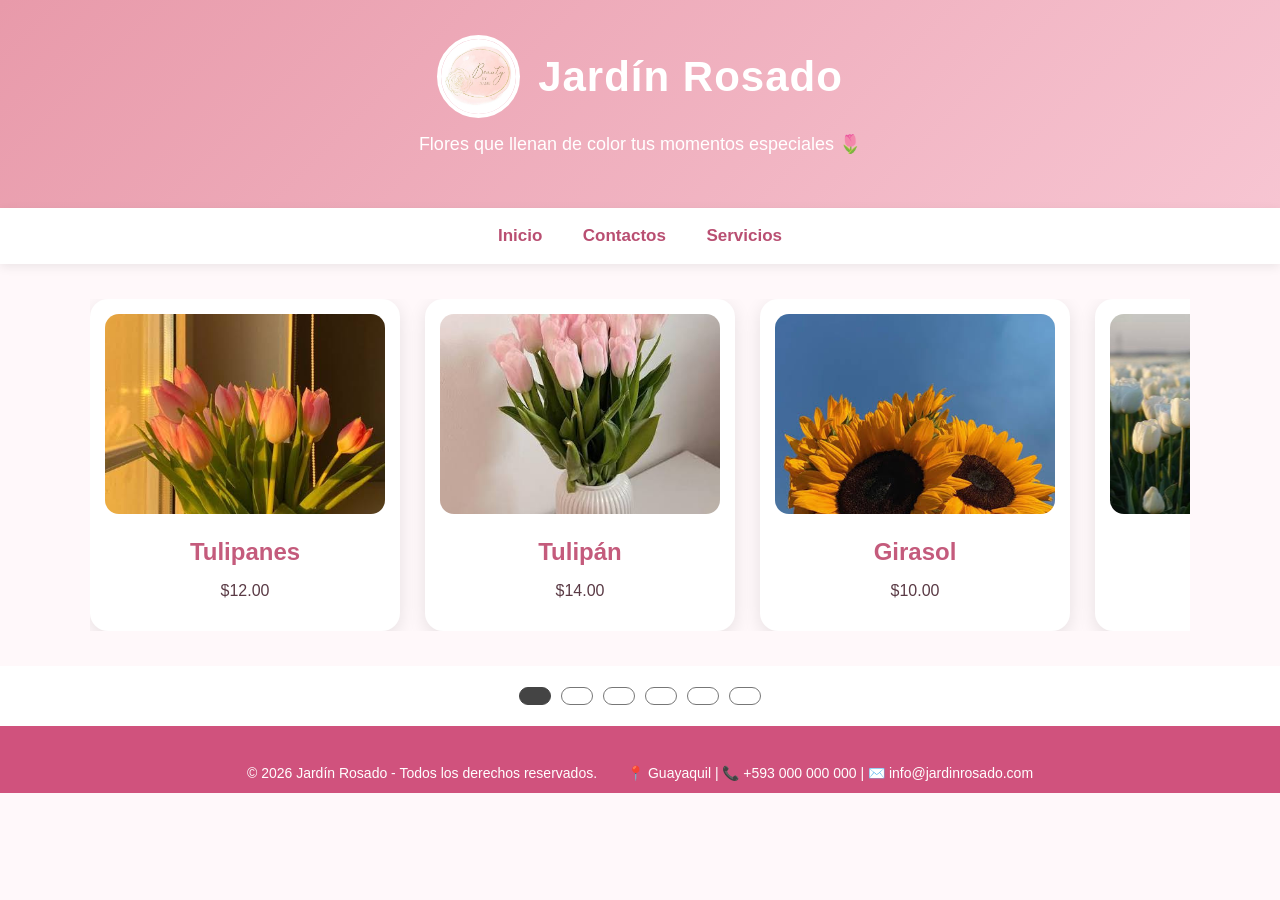
<file: index.html>
<!DOCTYPE html>
<html lang="es">

<head>

   <meta charset="UTF-8">

   <meta name="viewport" content="width=device-width, initial-scale=1.0">
   
   <title>Jardín Rosado</title>

   <link rel="icon" type="logito/jpeg" href="img/logo.jpg">
  
   <link rel="stylesheet" href="css/estilo.css">

</head>
<body>

    <header>

        <div class="titulo">

            <img src="img/logo.jpg" alt="Logo de flores">

            <h1>Jardín Rosado</h1>

        </div>

        <p>Flores que llenan de color tus momentos especiales 🌷</p>

    </header>


    <nav>

        <a href="#">Inicio</a>   

        <a href="paginas/contactos.html">Contactos</a>

        <a href="paginas/servicios.html">Servicios</a>

    </nav>


    <!-- PLANTAS -->

    <div class="carrusel">

        <div class="ventana">

            <div class="tarjetas" id="tarjetas">


                <div class="tarjeta">

                    <img src="img/tulipanes.jpg" alt="Tulipanes">

                    <h2>Tulipanes</h2>

                    <p class="precio">$12.00</p>

                </div>


                <div class="tarjeta">

                    <img src="img/tuli.jpg" alt="Tulipán">

                    <h2>Tulipán</h2>

                    <p class="precio">$14.00</p>

                </div>


                <div class="tarjeta">

                    <img src="img/gira.jpg" alt="Girasol">

                    <h2>Girasol</h2>

                    <p class="precio">$10.00</p>

                </div>


                <div class="tarjeta">

                    <img src="img/flor.jpg" alt="Flores">

                    <h2>Flores</h2>

                    <p class="precio">$9.00</p>

                </div>


                <div class="tarjeta">

                    <img src="img/rosas.jpg" alt="Rosas">

                    <h2>Rosas</h2>

                    <p class="precio">$15.00</p>

                </div>


                <div class="tarjeta">

                    <img src="img/lirios.jpg" alt="Lirios">

                    <h2>Lirios</h2>

                    <p class="precio">$13.00</p>

                </div>


            </div>

        </div>

    </div>


    <!-- INDICADORES -->

    <div class="indicadores">

        <span class="indicador activo"></span>

        <span class="indicador"></span>

        <span class="indicador"></span>

        <span class="indicador"></span>

        <span class="indicador"></span>

        <span class="indicador"></span>

    </div>


    <!-- BARRA ROSADA -->

    <div class="barra-rosada"></div>


    <!-- FOOTER -->

    <footer>

        <div class="footer-container">

            <p>
                &copy; 2026 Jardín Rosado - Todos los derechos reservados.
            </p>

            <p>
                📍 Guayaquil |
                📞 +593 000 000 000 |
                ✉️ info@jardinrosado.com
            </p>

        </div>

    </footer>


    <!-- JAVASCRIPT -->

    <script>

        const tarjetas = document.getElementById("tarjetas");

        let indice = 0;


        function mostrarFlor() {

            const ancho = tarjetas.children[0].offsetWidth;

            tarjetas.style.transform =
                `translateX(-${indice * ancho}px)`;

        }


        setInterval(function() {

            indice++;

            if (indice >= tarjetas.children.length) {

                indice = 0;

            }

            mostrarFlor();

        }, 3000);


        window.addEventListener("resize", mostrarFlor);


        mostrarFlor();

    </script>


</body>

</html>
</file>
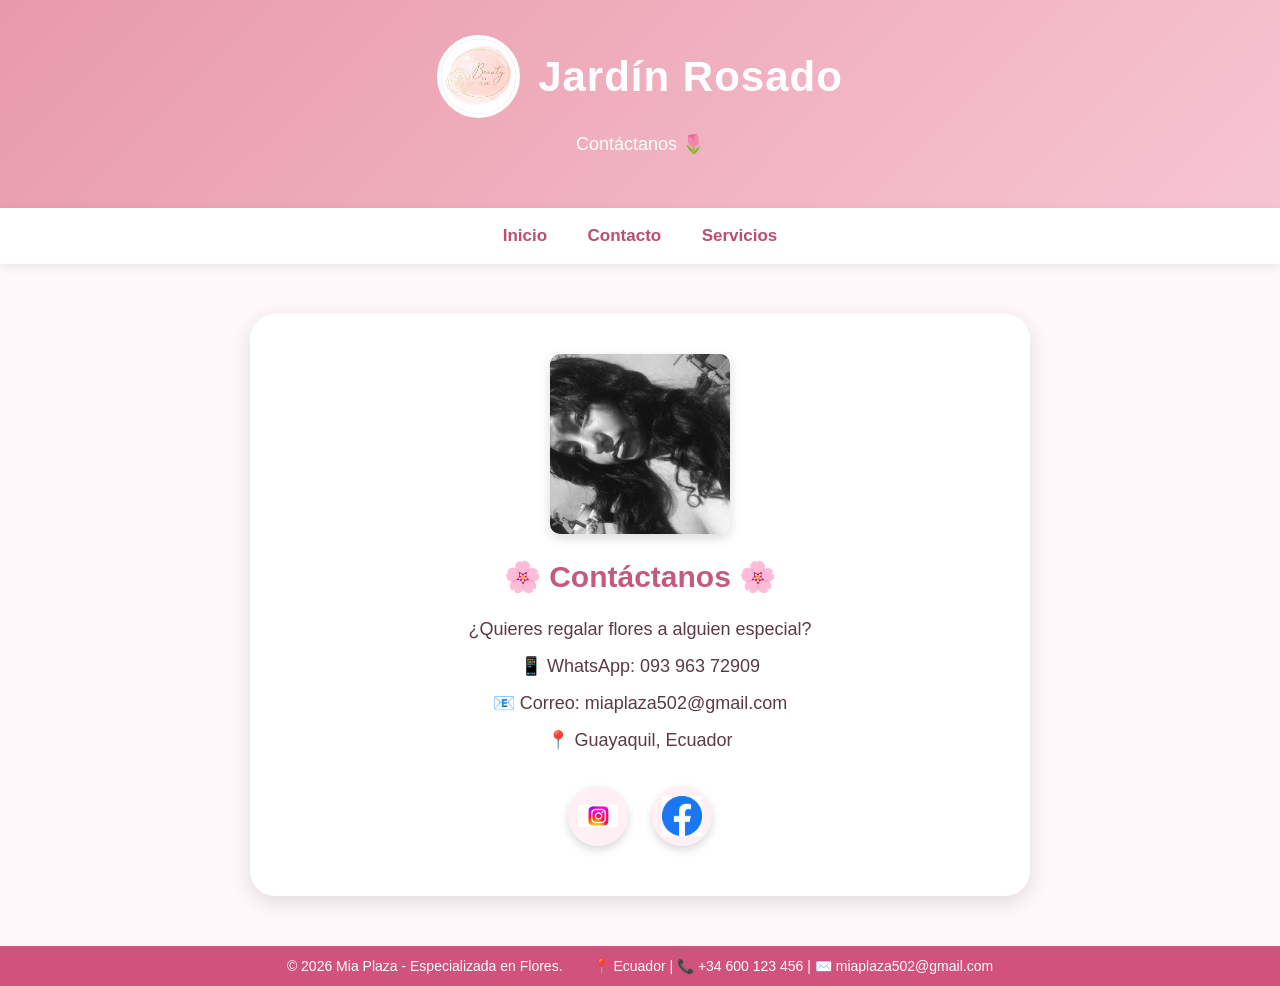
<file: paginas/contactos.html>
<!DOCTYPE html>
<html lang="es">

<head>
    <head>

    <meta charset="UTF-8">

    <meta name="viewport" content="width=device-width, initial-scale=1.0">

    <title>Contacto - Jardín Rosado</title>

    <link rel="icon" href="../img/logito.jpg">

    <link rel="stylesheet" href="../css/estilo.css">

</head>

<body>

<header>

    <div class="titulo">
        <img src="../img/logo.jpg" alt="Logo de flores">
        <h1>Jardín Rosado</h1>
    </div>

    <p>Contáctanos 🌷</p>

</header>

<nav>

    <a href="../index.html">Inicio</a>
    
    <a href="contactos.html">Contacto</a>
    
    <a href="servicios.html">Servicios</a>
</nav>

<section class="contacto">

    <img src="../img/foto.jpg" alt="Mi foto" class="foto-contacto">

    <h2>🌸 Contáctanos 🌸</h2>

    <p>¿Quieres regalar flores a alguien especial?</p>

    <p>📱 WhatsApp: 093 963 72909</p>

    <p>📧 Correo: miaplaza502@gmail.com</p>

    <p>📍 Guayaquil, Ecuador</p>

    <div class="redes">

        <a href="https://www.instagram.com/" class="red-social">
            <img src="../img/insta.jpg" alt="Instagram">
        </a>

        <a href="https://www.facebook.com/profile.php?id=61575048236646" class="red-social">
            <img src="../img/facebook.png" alt="Facebook">
        </a>

    </div>

</section>

</body>
<footer>
<div class="footer-container">
<p>&copy; 2026 Mia Plaza - Especializada en Flores.</p>
<p>📍 Ecuador | 📞 <a href="tel:+34600123456">+34 600 123 456</a> | ✉️ <a href="miaplaza502.com">miaplaza502@gmail.com</a></p>
</div>
</footer>


</html>
</file>
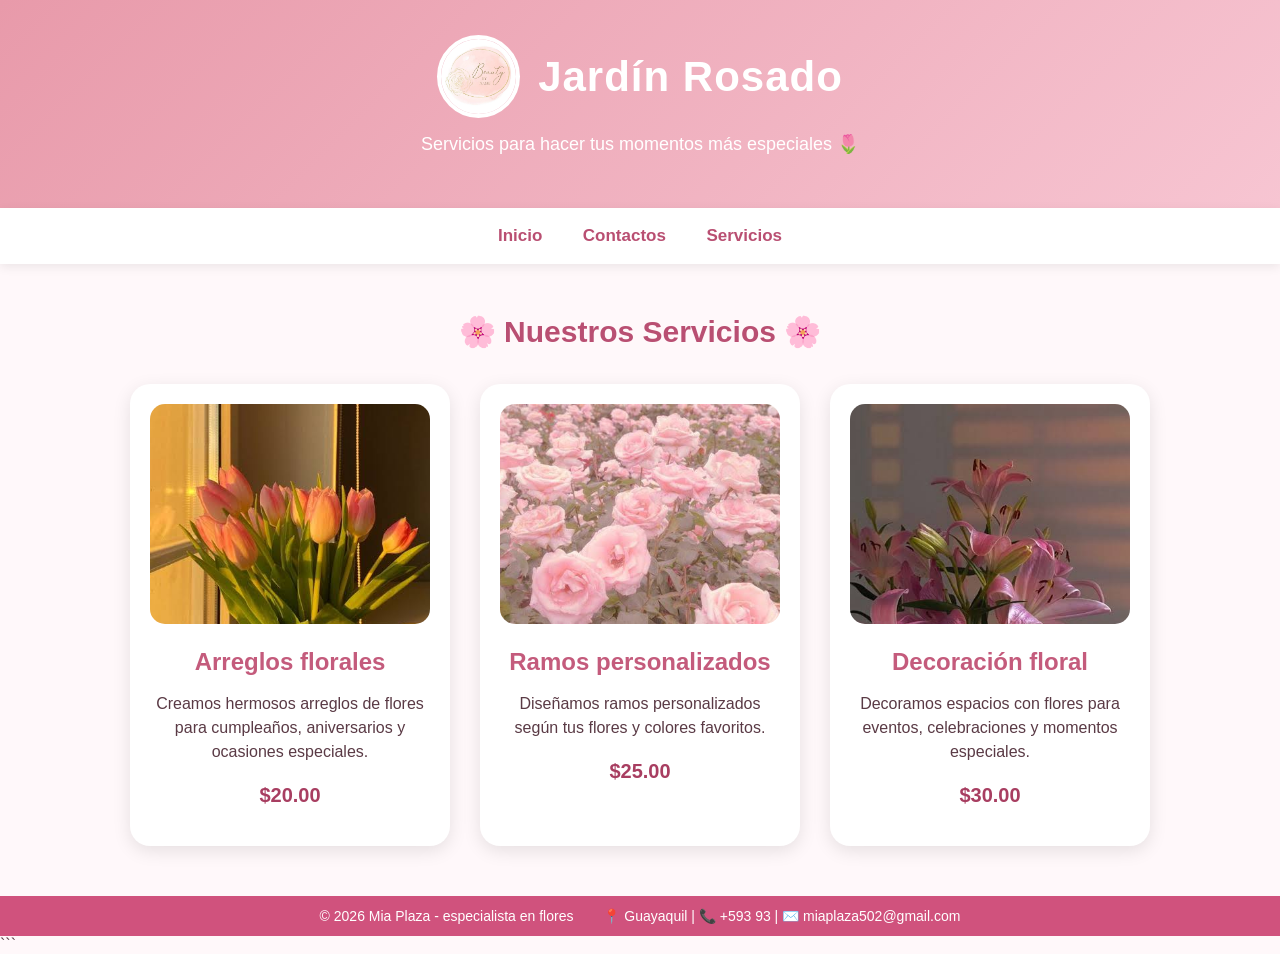
<file: paginas/servicios.html>
<!DOCTYPE html>
<html lang="es">

<head>

    <meta charset="UTF-8">

    <meta name="viewport" content="width=device-width, initial-scale=1.0">

    <title>Servicios - Jardín Rosado</title>

    <!-- FAVICON -->
    <link rel="icon" href="../img/logito.jpg">

    <!-- CSS -->
    <link rel="stylesheet" href="../css/estilo.css">

</head>

<body>

    <header>

        <div class="titulo">

            <img src="../img/logo.jpg" alt="Logo de flores">

            <h1>Jardín Rosado</h1>

        </div>

        <p>Servicios para hacer tus momentos más especiales 🌷</p>

    </header>


    <nav>

        <a href="../index.html">Inicio</a>

        <a href="contactos.html">Contactos</a>

        <a href="servicios.html">Servicios</a>

    </nav>


    <section class="contenedor">

        <h2>🌸 Nuestros Servicios 🌸</h2>

        <div class="productos">

            <div class="producto">

                <img src="../img/tulipanes.jpg" alt="Arreglos florales">

                <h2>Arreglos florales</h2>

                <p>
                    Creamos hermosos arreglos de flores para
                    cumpleaños, aniversarios y ocasiones especiales.
                </p>

                <p><strong>$20.00</strong></p>

            </div>


            <div class="producto">

                <img src="../img/rosas.jpg" alt="Ramos personalizados">

                <h2>Ramos personalizados</h2>

                <p>
                    Diseñamos ramos personalizados según tus
                    flores y colores favoritos.
                </p>

                <p><strong>$25.00</strong></p>

            </div>


            <div class="producto">

                <img src="../img/lirios.jpg" alt="Decoración floral">

                <h2>Decoración floral</h2>

                <p>
                    Decoramos espacios con flores para eventos,
                    celebraciones y momentos especiales.
                </p>

                <p><strong>$30.00</strong></p>

            </div>

        </div>

    </section>


    <footer>

        <div class="footer-container">

            <p>
                &copy; 2026 Mia Plaza - especialista en flores
            </p>

            <p>
                📍 Guayaquil |
                📞 +593 93 |
                ✉️ miaplaza502@gmail.com
            </p>

        </div>

    </footer>


</body>

</html>
```
</file>
<file: css/estilo.css>
body {
    margin: 0;
    font-family: Arial, sans-serif;
    background-color: #fff8fa;
    color: #5a3a45;
}


/* =========================
   ENCABEZADO
========================= */

header {
    background: linear-gradient(135deg, #e89aaa, #f7c5d2);
    text-align: center;
    padding: 35px 20px;
}

.titulo {
    display: flex;
    align-items: center;
    justify-content: center;
    gap: 18px;
}

.titulo img {
    width: 75px;
    height: 75px;
    object-fit: cover;
    border-radius: 50%;
    border: 4px solid white;
}

.titulo h1 {
    margin: 0;
    font-size: 42px;
    color: white;
    letter-spacing: 1px;
}

header p {
    color: white;
    font-size: 18px;
    margin-top: 15px;
}


/* =========================
   MENÚ
========================= */

nav {
    background-color: white;
    text-align: center;
    padding: 18px;
    box-shadow: 0 3px 10px rgba(0, 0, 0, 0.08);
    position: sticky;
    top: 0;
    z-index: 10;
}

nav a {
    color: #b94f72;
    text-decoration: none;
    margin: 0 18px;
    font-size: 17px;
    font-weight: bold;
    transition: 0.3s;
}

nav a:hover {
    color: #e58aa5;
}


/* =========================
   CARRUSEL
========================= */

.carrusel {
    width: 90%;
    max-width: 1100px;
    margin: 35px auto;
    position: relative;
    overflow: hidden;
}

.ventana {
    width: 100%;
    overflow: hidden;
}

.tarjetas {
    display: flex;
    gap: 25px;
    transition: transform 0.5s ease;
}

.tarjeta {
    width: 280px;
    flex: 0 0 280px;
    background-color: white;
    border-radius: 18px;
    padding: 15px;
    text-align: center;
    box-shadow: 0 5px 18px rgba(0, 0, 0, 0.10);
}

.tarjeta img {
    width: 100%;
    height: 200px;
    object-fit: cover;
    border-radius: 14px;
}

.tarjeta h2 {
    color: #c45b7c;
    margin-bottom: 5px;
}

.precio {
    color: #5a3a45;
    font-size: 16px;
}


/* =========================
   FLECHAS
========================= */

.flecha {
    position: absolute;
    top: 45%;
    transform: translateY(-50%);
    border: none;
    background-color: #e58aa5;
    color: white;
    width: 42px;
    height: 42px;
    border-radius: 50%;
    font-size: 22px;
    cursor: pointer;
    z-index: 5;
}

.flecha:hover {
    background-color: #c45b7c;
}

.izquierda {
    left: 10px;
}

.derecha {
    right: 10px;
}


/* =========================
   PRODUCTOS
========================= */

.contenedor {
    width: 90%;
    max-width: 1100px;
    margin: 50px auto;
}

.contenedor > h2 {
    text-align: center;
    color: #b94f72;
    font-size: 30px;
    margin-bottom: 35px;
}

.productos {
    display: flex;
    justify-content: center;
    gap: 30px;
    flex-wrap: wrap;
}

.producto {
    background-color: white;
    width: 280px;
    padding: 20px;
    text-align: center;
    border-radius: 20px;
    box-shadow: 0 5px 18px rgba(0, 0, 0, 0.10);
    transition: 0.3s;
}

.producto:hover {
    transform: translateY(-7px);
    box-shadow: 0 10px 25px rgba(0, 0, 0, 0.15);
}

.producto img {
    width: 100%;
    height: 220px;
    object-fit: cover;
    border-radius: 15px;
}

.producto h2 {
    color: #c45b7c;
    margin-bottom: 10px;
}

.producto p {
    font-size: 16px;
    line-height: 1.5;
}

.producto strong {
    color: #a83e61;
    font-size: 20px;
}


/* =========================
   BOTÓN COMPRAR
========================= */

.boton {
    display: inline-block;
    background-color: #e58aa5;
    color: white;
    text-decoration: none;
    padding: 11px 25px;
    border-radius: 25px;
    font-weight: bold;
    margin-top: 8px;
    transition: 0.3s;
}

.boton:hover {
    background-color: #b94f72;
    transform: scale(1.05);
}


/* =========================
   CONTACTO
========================= */

.contacto {
    width: 80%;
    max-width: 700px;
    margin: 50px auto;
    background-color: white;
    padding: 40px;
    text-align: center;
    border-radius: 25px;
    box-shadow: 0 6px 20px rgba(0, 0, 0, 0.12);
}

.contacto h2 {
    font-size: 30px;
    color: #c45b7c;
    margin-bottom: 25px;
}

.contacto p {
    font-size: 18px;
    margin: 15px;
}

.foto-contacto {
    width: 180px;
    height: 180px;
    object-fit: cover;
    display: block;
    margin: 0 auto 25px;
    border-radius: 10px;
    box-shadow: 0 4px 12px rgba(0, 0, 0, 0.15);
}


/* =========================
   REDES SOCIALES
========================= */

.redes {
    margin-top: 25px;
}

.red-social {
    display: inline-flex;
    align-items: center;
    justify-content: center;
    width: 60px;
    height: 60px;
    margin: 10px;
    background-color: #fff0f5;
    border-radius: 50%;
    box-shadow: 0 4px 10px rgba(0, 0, 0, 0.15);
    transition: 0.3s;
}

.red-social img {
    width: 40px;
    height: 40px;
    object-fit: contain;
}

.red-social:hover {
    transform: scale(1.1);
}


/* =========================
   INDICADORES
========================= */

.indicadores {
    width: 100%;
    height: 60px;
    display: flex;
    justify-content: center;
    align-items: center;
    gap: 10px;
    background-color: white;
    margin: 0;
    padding: 0;
}

.indicador {
    width: 30px;
    height: 16px;
    border: 1px solid #777;
    border-radius: 20px;
    background-color: white;
    cursor: pointer;
    transition: 0.3s;
}

.indicador.activo {
    background-color: #444;
    border-color: #444;
}


/* =========================
   BARRA ROSADA
========================= */

.barra-rosada {
    width: 100%;
    height: 27px;
    background-color: #d0527d;
    margin: 0;
    padding: 0;
}


/* =========================
   FOOTER
========================= */

footer {
    background-color: #d0527d;
    color: white;
    padding: 12px 20px;
    font-size: 14px;
    width: 100%;
    box-sizing: border-box;
}

.footer-container {
    max-width: 1100px;
    margin: 0 auto;
    display: flex;
    justify-content: center;
    align-items: center;
    flex-wrap: wrap;
    gap: 30px;
}

.footer-container p {
    margin: 0;
}

.footer-container a {
    color: white;
    text-decoration: none;
}

.footer-container a:hover {
    text-decoration: underline;
}


/* =========================
   CELULAR
========================= */

@media (max-width: 700px) {

    .titulo h1 {
        font-size: 30px;
    }

    .titulo img {
        width: 55px;
        height: 55px;
    }

    nav a {
        display: inline-block;
        margin: 7px;
        font-size: 15px;
    }

    .tarjetas {
        justify-content: flex-start;
    }

    .tarjeta {
        width: 280px;
        flex: 0 0 280px;
    }

    .producto {
        width: 85%;
    }

    .footer-container {
        flex-direction: column;
        text-align: center;
    }
}
</file>
